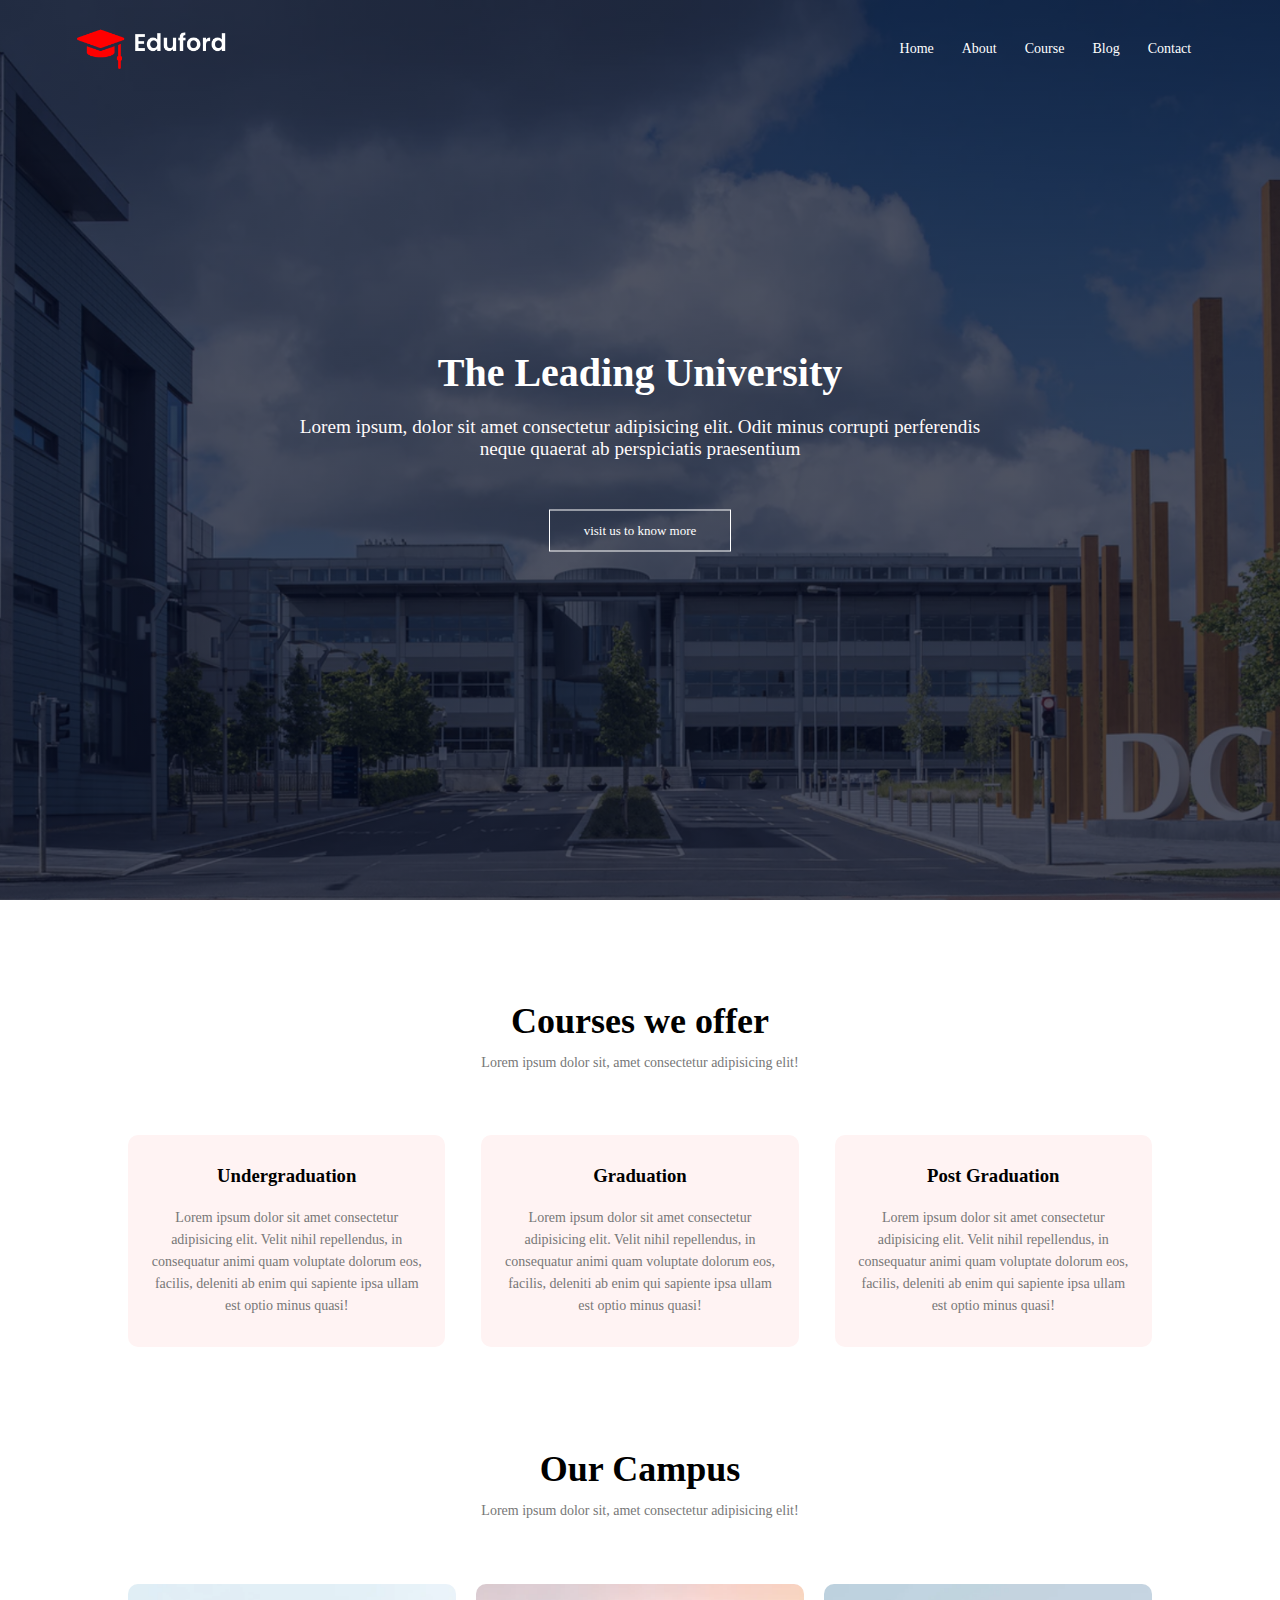
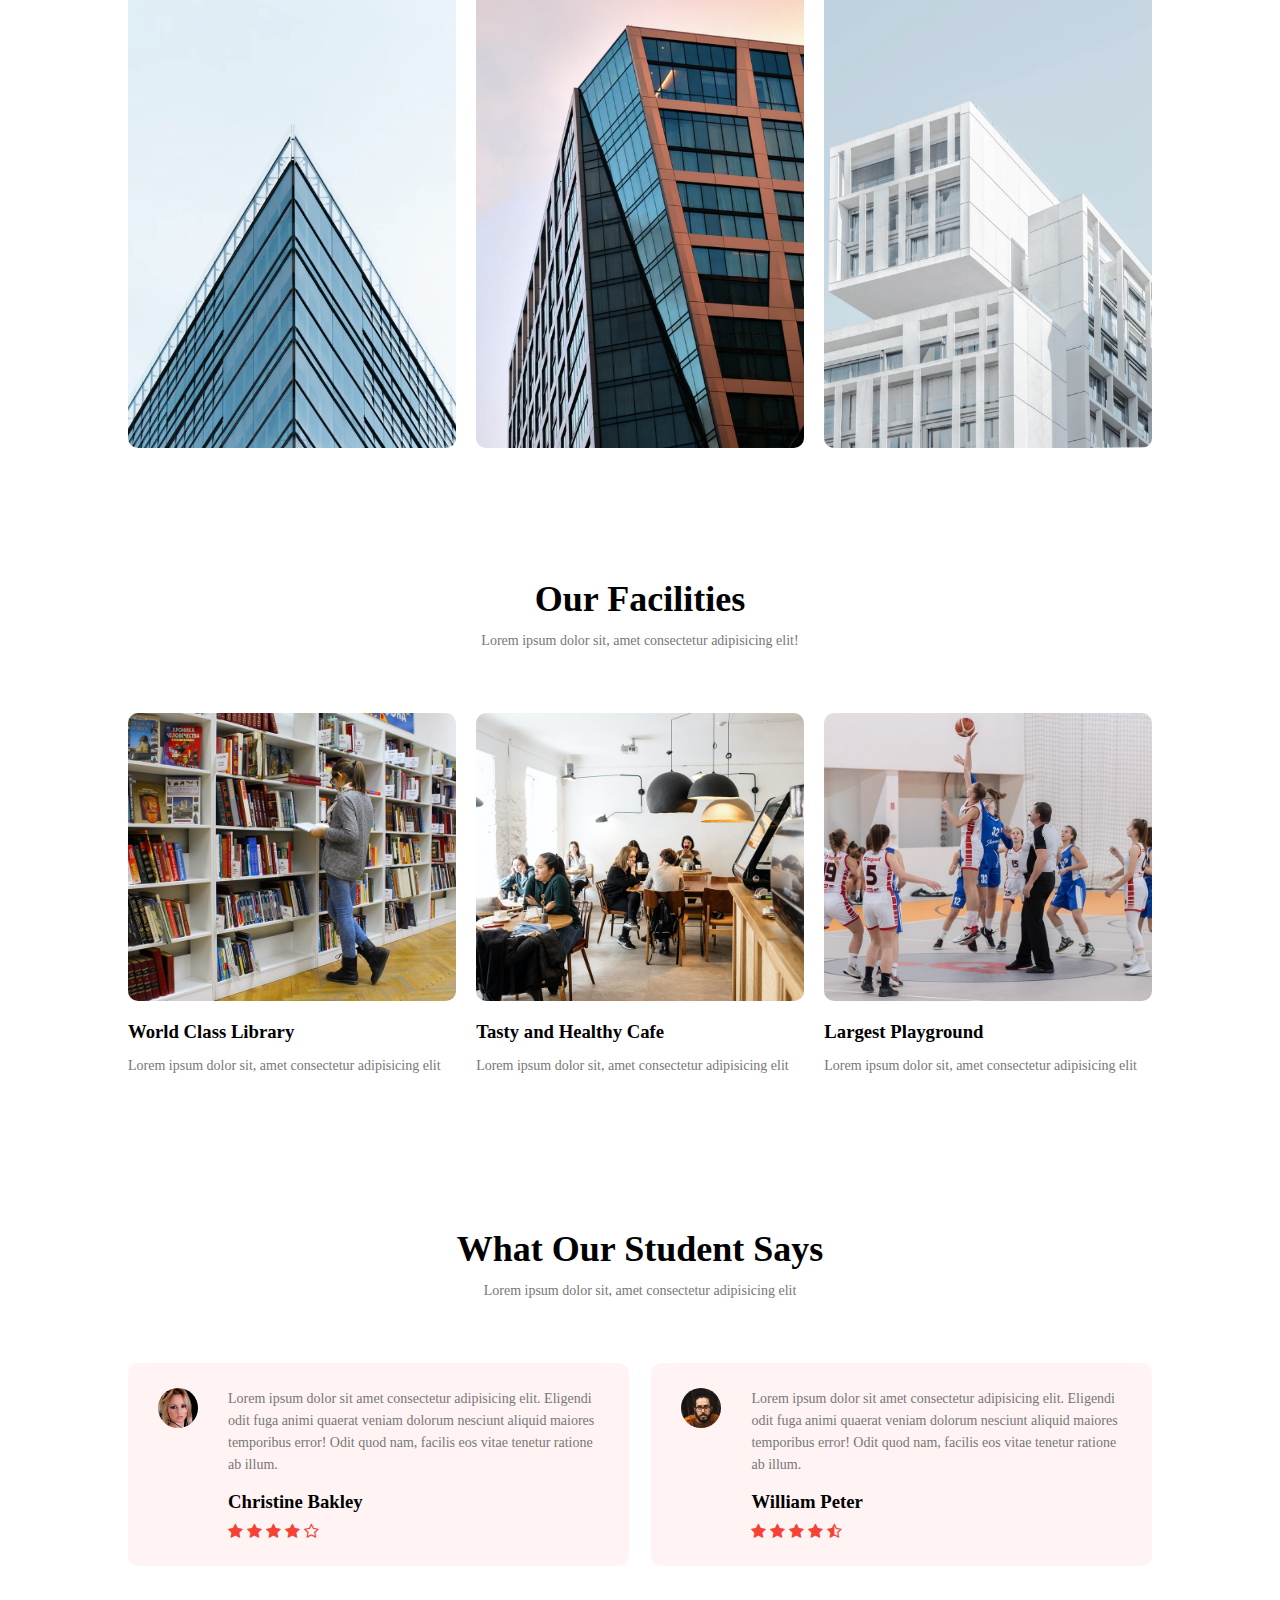
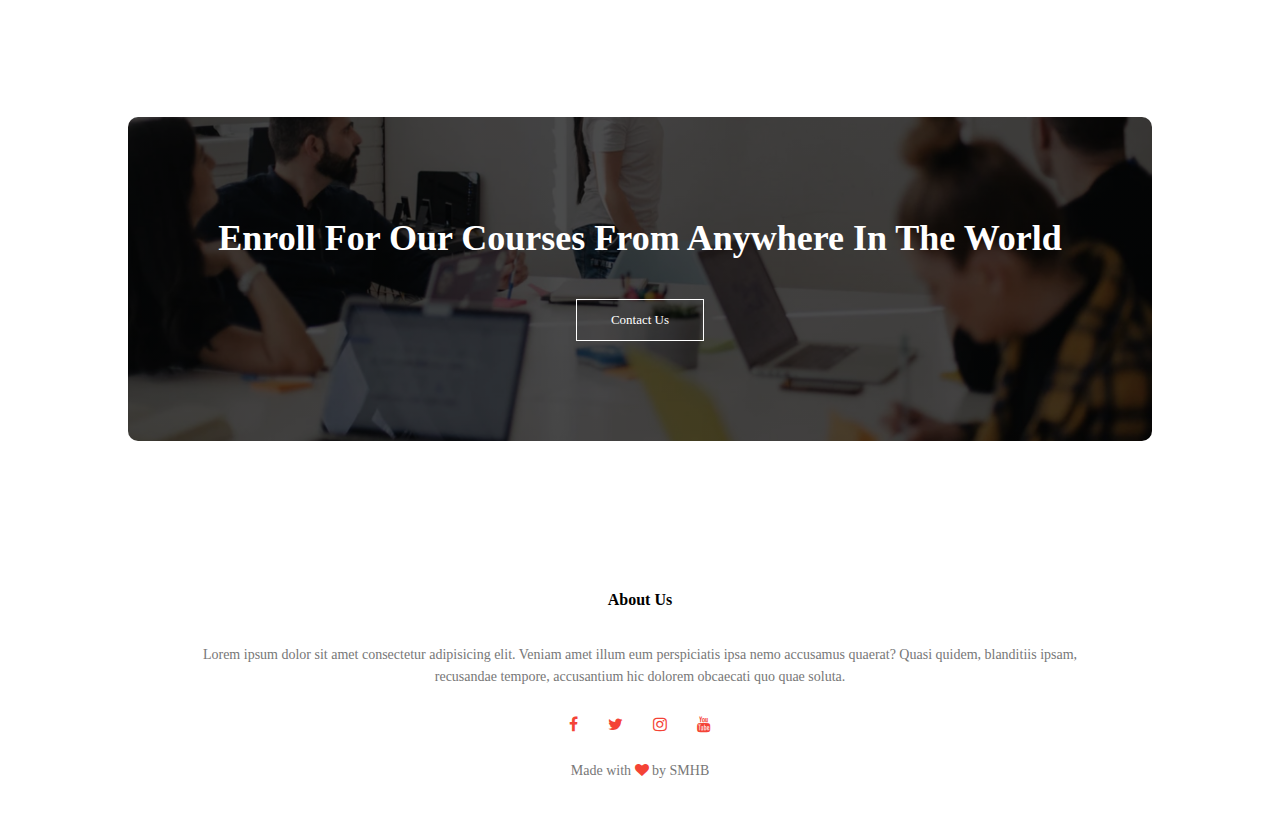
<file: index.html>
<!DOCTYPE html>
<html lang="en">
<head>
    <meta charset="UTF-8">
    <meta name="viewport" content="width=device-width, initial-scale=1.0">
    <link rel="stylesheet" href="style.css">
    <link rel="stylesheet" href="https://stackpath.bootstrapcdn.com/font-awesome/4.7.0/css/font-awesome.min.css">
    <title>Document</title>
</head>
<body>
    <!-- Header Section -->
    <section class="header">
        <nav>
            <a href="index.html"><img src="images/logo.png" alt="logo"></a>
            <div class="nav-links" id="nav-link">
                <i class="fa fa-times" onclick="hideMenu()"></i>
                <ul>
                    <li><a href="index.html">Home</a></li>
                    <li><a href="about.html">About</a></li>
                    <li><a href="course.html">Course</a></li>
                    <li><a href="blog.html">Blog</a></li>
                    <li><a href="contact.html">Contact</a></li>
                </ul>
            </div>
            <i class="fa fa-bars" onclick="showMenu()"></i>
        </nav>
        <div class="text-box">
            <h1>The Leading University</h1>
            <p>Lorem ipsum, dolor sit amet consectetur adipisicing elit. Odit minus corrupti perferendis <br> neque quaerat ab perspiciatis praesentium</p>
            <a href="" class="btn-cta">visit us to know more</a>
        </div>
    </section>

    <!-- Course section -->
    <section class="courses">
        <h1>Courses we offer</h1>
        <p>Lorem ipsum dolor sit, amet consectetur adipisicing elit!</p>
        <div class="row">
            <div class="course-col">
                <h3>Undergraduation</h3>
                <p>Lorem ipsum dolor sit amet consectetur adipisicing elit. Velit nihil repellendus, 
                    in consequatur animi quam voluptate dolorum eos, 
                    facilis, deleniti ab enim qui sapiente ipsa ullam est optio minus quasi! </p>
            </div>
            <div class="course-col">
                <h3>Graduation</h3>
                <p>Lorem ipsum dolor sit amet consectetur adipisicing elit. Velit nihil repellendus, 
                    in consequatur animi quam voluptate dolorum eos, 
                    facilis, deleniti ab enim qui sapiente ipsa ullam est optio minus quasi! 
                </p>
            </div>
            <div class="course-col">
                <h3>Post Graduation</h3>
                <p>Lorem ipsum dolor sit amet consectetur adipisicing elit. Velit nihil repellendus, 
                    in consequatur animi quam voluptate dolorum eos, 
                    facilis, deleniti ab enim qui sapiente ipsa ullam est optio minus quasi! 
                </p>
            </div>
        </div>
    </section>

    <!-- Campus section -->
    <section class="campus">
        <h1>Our Campus</h1>
        <p>Lorem ipsum dolor sit, amet consectetur adipisicing elit!</p>
        <div class="row">
            <div class="campus-col">
                <img src="images/london.png" alt="">
                <div class="layer">
                    <h3>LONDON</h3>
                </div>
            </div>
            <div class="campus-col">
                <img src="images/newyork.png" alt="newyork">
                <div class="layer">
                    <h3>NEWYORK</h3>
                </div>
            </div>
            <div class="campus-col">
                <img src="images/washington.png" alt="newyork">
                <div class="layer">
                    <h3>WASHINGTON</h3>
                </div>
            </div>
        </div>
    </section>


    <!-- Facilities Section -->
    <section class="facilities">
        <h1>Our Facilities</h1>
        <p>Lorem ipsum dolor sit, amet consectetur adipisicing elit!</p>
        <div class="row">
            <div class="facilities-col">
                <img src="images/library.png" alt="">
                <h3>World Class Library</h3>
                <p>Lorem ipsum dolor sit, amet consectetur adipisicing elit</p>
            </div>
            <div class="facilities-col">
                <img src="images/cafeteria.png" alt="">
                <h3>Tasty and Healthy Cafe</h3>
                <p>Lorem ipsum dolor sit, amet consectetur adipisicing elit</p>
            </div>
            <div class="facilities-col">
                <img src="images/basketball.png" alt="">
                <h3>Largest Playground</h3>
                <p>Lorem ipsum dolor sit, amet consectetur adipisicing elit</p>
            </div>
        </div>
    </section>

    <!-- Testimonial section -->
    <section class="testimonial">
        <h1>What Our Student Says</h1>
        <p>Lorem ipsum dolor sit, amet consectetur adipisicing elit</p>
        <div class="row">
            <div class="testimonial-col">
                <img src="images/user1.jpg" alt="">
                <div>
                    <p>Lorem ipsum dolor sit amet consectetur adipisicing elit. 
                        Eligendi odit fuga animi quaerat veniam dolorum 
                        nesciunt aliquid maiores temporibus error! Odit quod nam, 
                        facilis eos vitae tenetur ratione ab illum.
                    </p>
                    <h3>Christine Bakley</h3>
                    <i class="fa fa-star"></i>
                    <i class="fa fa-star"></i>
                    <i class="fa fa-star"></i>
                    <i class="fa fa-star"></i>
                    <i class="fa fa-star-o"></i>
                </div>
            </div>
            <div class="testimonial-col">
                <img src="images/user2.jpg" alt="">
                <div>
                    <p>Lorem ipsum dolor sit amet consectetur adipisicing elit. 
                        Eligendi odit fuga animi quaerat veniam dolorum 
                        nesciunt aliquid maiores temporibus error! Odit quod nam, 
                        facilis eos vitae tenetur ratione ab illum.
                    </p>
                    <h3>William Peter</h3>
                    <i class="fa fa-star"></i>
                    <i class="fa fa-star"></i>
                    <i class="fa fa-star"></i>
                    <i class="fa fa-star"></i>
                    <i class="fa fa-star-half-o"></i>
                </div>
            </div>
        </div>
    </section>

    <!-- call to action -->
    <section class="cta">
        <h1>Enroll for our courses from Anywhere in the World</h1>
        <a href="contact.html" class="btn-cta">Contact Us</a>
    </section>

    <!-- footer section -->
    <section class="footer">
        <h4>About Us</h4>
        <p>Lorem ipsum dolor sit amet consectetur adipisicing elit. Veniam amet illum eum perspiciatis ipsa nemo accusamus quaerat? Quasi quidem, blanditiis ipsam, <br> 
            recusandae tempore, accusantium hic dolorem obcaecati quo quae soluta.
        </p>
        <div class="icons">
            <i class="fa fa-facebook"></i>
            <i class="fa fa-twitter"></i>
            <i class="fa fa-instagram"></i>
            <i class="fa fa-youtube"></i>
        </div>
        <p>Made with <i class="fa fa-heart"></i> by SMHB</p>
    </section>
    <!-- JavaScript for toggle menu -->

    <script>

        var navLinks = document.getElementById('nav-link');
        
        function showMenu(){
            navLinks.style.right = '0px';
            navLinks.style.transition = '1s';
        }

        function hideMenu(){
            navLinks.style.right = '-200px';
        }
    </script>
</body>
</html>
</file>
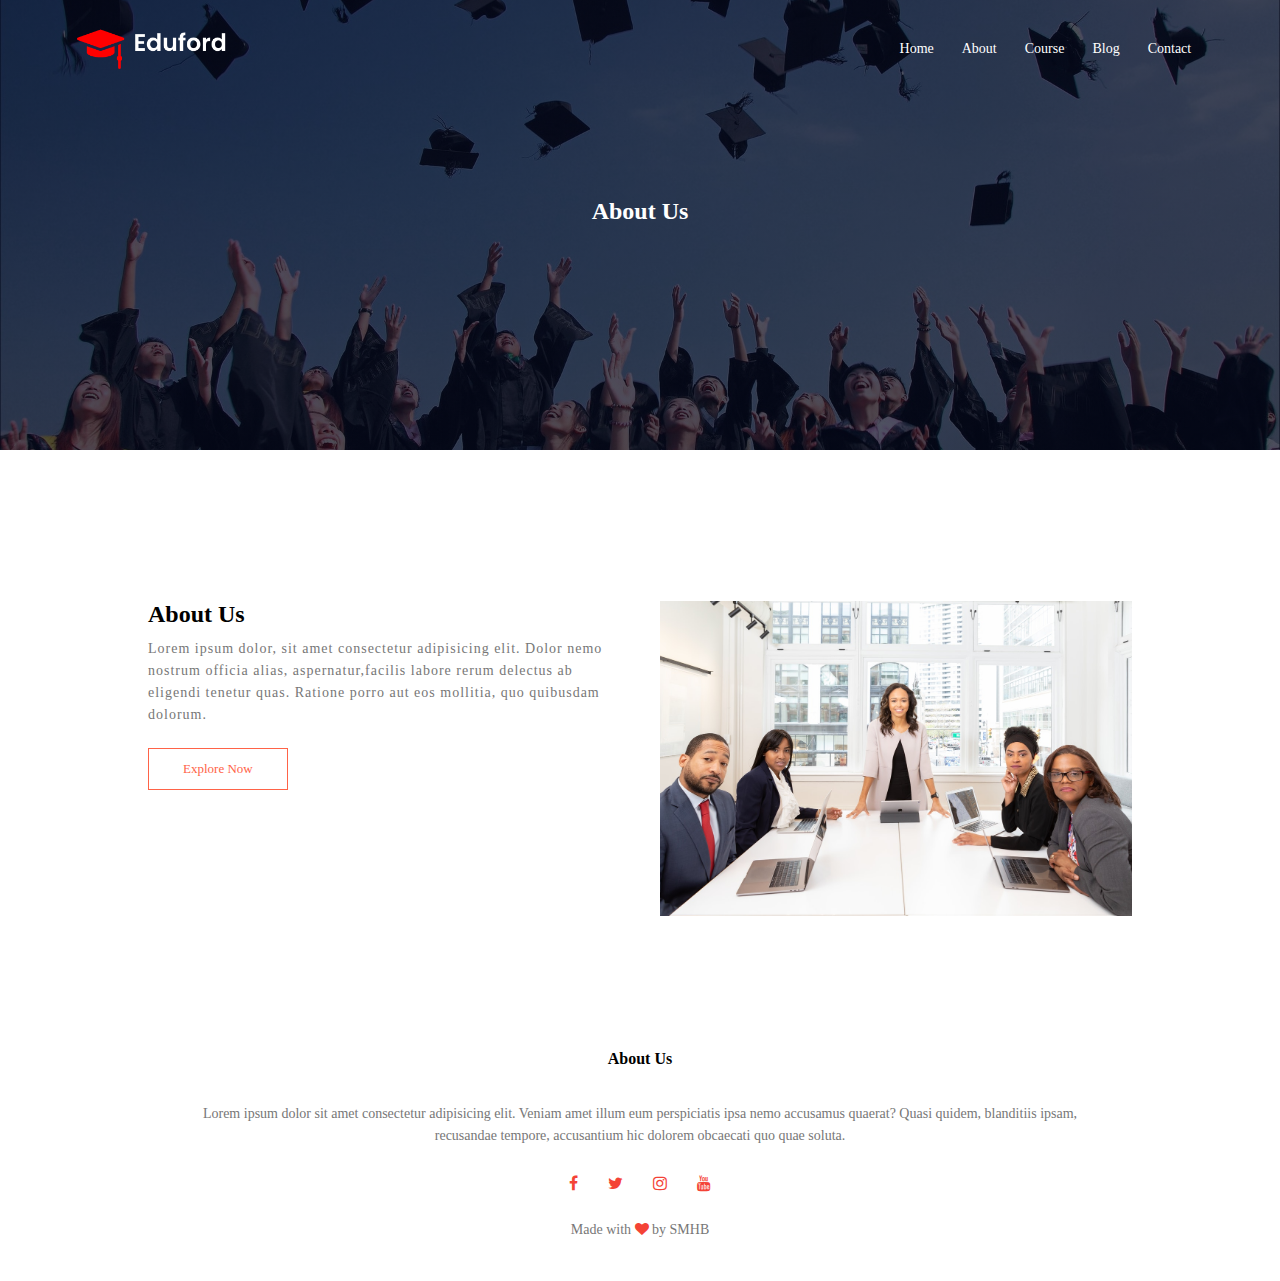
<file: about.html>
<!DOCTYPE html>
<html lang="en">
<head>
    <meta charset="UTF-8">
    <meta name="viewport" content="width=device-width, initial-scale=1.0">
    <link rel="stylesheet" href="style.css">
    <link rel="stylesheet" href="https://stackpath.bootstrapcdn.com/font-awesome/4.7.0/css/font-awesome.min.css">
    <title>Document</title>
</head>
<body>
    <!-- Header Section -->
    <section class="subheader">
        <nav>
            <a href="index.html"><img src="images/logo.png" alt="logo"></a>
            <div class="nav-links" id="nav-link">
                <i class="fa fa-times" onclick="hideMenu()"></i>
                <ul>
                    <li><a href="index.html">Home</a></li>
                    <li><a href="about.html">About</a></li>
                    <li><a href="course.html">Course</a></li>
                    <li><a href="">Blog</a></li>
                    <li><a href="">Contact</a></li>
                </ul>
            </div>
            <i class="fa fa-bars" onclick="showMenu()"></i>
        </nav>
        <h2>About Us</h2>
    </section>
    <section class="about-us">
        <div class="row">
            <div class="about-col">
                <h2>About Us</h2>
                <p>Lorem ipsum dolor, sit amet consectetur adipisicing elit. Dolor nemo nostrum officia alias, 
                    aspernatur,facilis labore rerum delectus ab eligendi tenetur quas. Ratione porro aut eos mollitia, 
                    quo quibusdam dolorum.
                </p>
                <a href="" class="btn-cta red-btn">Explore Now</a>
            </div>
            <div class="about-col">
                <img src="images/about.jpg" alt="">
            </div>
        </div>
    </section>

    <!-- footer section -->
    <section class="footer">
        <h4>About Us</h4>
        <p>Lorem ipsum dolor sit amet consectetur adipisicing elit. Veniam amet illum eum perspiciatis ipsa nemo accusamus quaerat? Quasi quidem, blanditiis ipsam, <br> 
            recusandae tempore, accusantium hic dolorem obcaecati quo quae soluta.
        </p>
        <div class="icons">
            <i class="fa fa-facebook"></i>
            <i class="fa fa-twitter"></i>
            <i class="fa fa-instagram"></i>
            <i class="fa fa-youtube"></i>
        </div>
        <p>Made with <i class="fa fa-heart"></i> by SMHB</p>
    </section>
    <!-- JavaScript for toggle menu -->

    <script>

        var navLinks = document.getElementById('nav-link');
        
        function showMenu(){
            navLinks.style.right = '0px';
            navLinks.style.transition = '1s';
        }

        function hideMenu(){
            navLinks.style.right = '-200px';
        }
    </script>
</body>
</html>
</file>
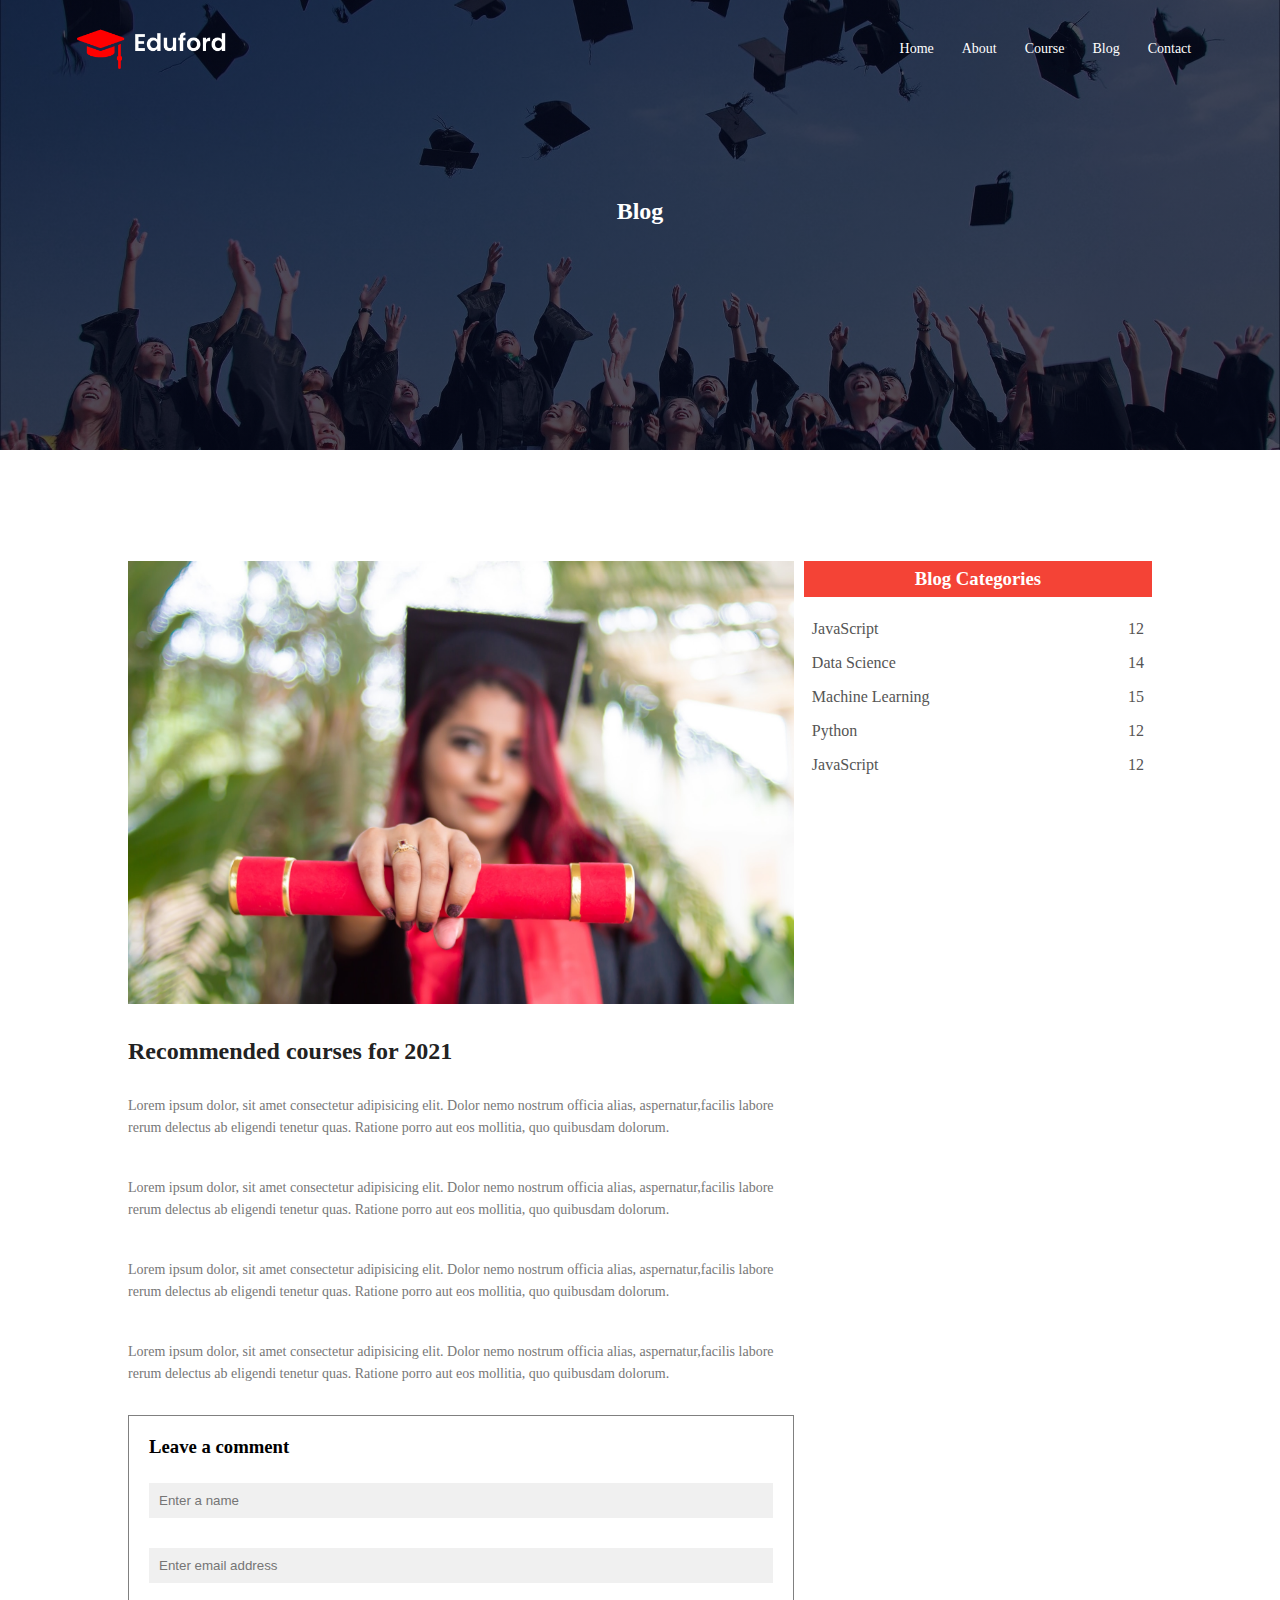
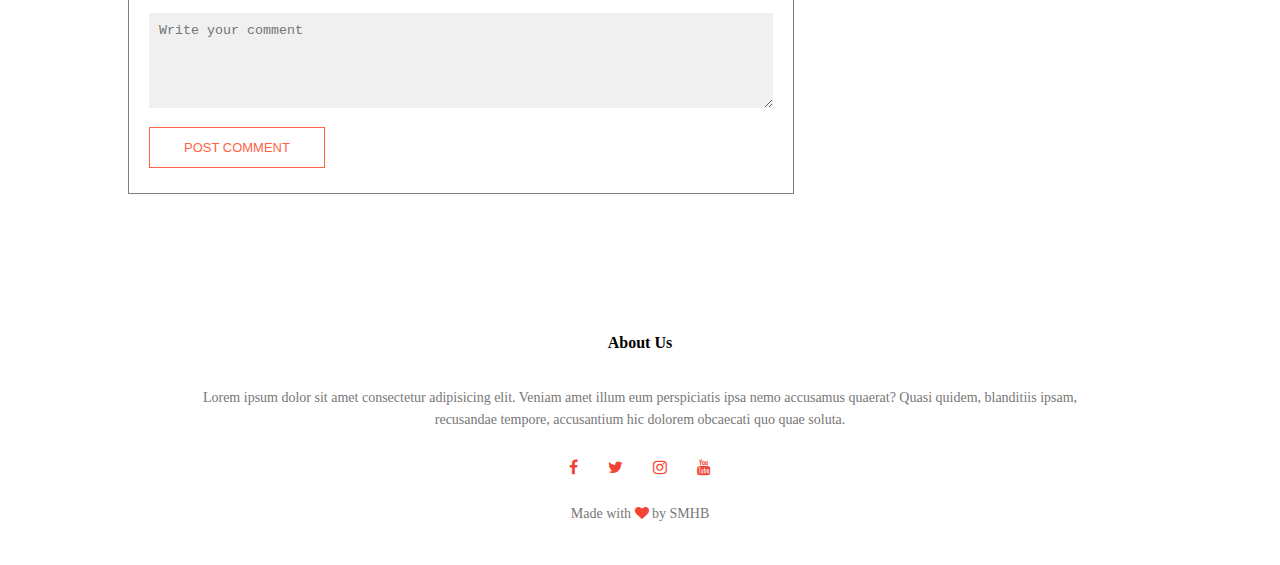
<file: blog.html>
<!DOCTYPE html>
<html lang="en">
<head>
    <meta charset="UTF-8">
    <meta name="viewport" content="width=device-width, initial-scale=1.0">
    <link rel="stylesheet" href="style.css">
    <link rel="stylesheet" href="https://stackpath.bootstrapcdn.com/font-awesome/4.7.0/css/font-awesome.min.css">
    <title>Document</title>
</head>
<body>
    <!-- Header Section -->
    <section class="subheader">
        <nav>
            <a href="index.html"><img src="images/logo.png" alt="logo"></a>
            <div class="nav-links" id="nav-link">
                <i class="fa fa-times" onclick="hideMenu()"></i>
                <ul>
                    <li><a href="index.html">Home</a></li>
                    <li><a href="about.html">About</a></li>
                    <li><a href="course.html">Course</a></li>
                    <li><a href="blog.html">Blog</a></li>
                    <li><a href="contact.html">Contact</a></li>
                </ul>
            </div>
            <i class="fa fa-bars" onclick="showMenu()"></i>
        </nav>
        <h2>Blog</h2>
    </section>
    <section class="blog">
        <div class="row">
            <div class="blog-left">
                <img src="images/certificate.jpg" >
                <h2>Recommended courses for 2021</h2>
                <p>Lorem ipsum dolor, sit amet consectetur adipisicing elit. Dolor nemo nostrum officia alias, 
                    aspernatur,facilis labore rerum delectus ab eligendi tenetur quas. Ratione porro aut eos mollitia, 
                    quo quibusdam dolorum.
                </p>
                <br>
                <p>Lorem ipsum dolor, sit amet consectetur adipisicing elit. Dolor nemo nostrum officia alias, 
                    aspernatur,facilis labore rerum delectus ab eligendi tenetur quas. Ratione porro aut eos mollitia, 
                    quo quibusdam dolorum.
                </p>
                <br>
                <p>Lorem ipsum dolor, sit amet consectetur adipisicing elit. Dolor nemo nostrum officia alias, 
                    aspernatur,facilis labore rerum delectus ab eligendi tenetur quas. Ratione porro aut eos mollitia, 
                    quo quibusdam dolorum.
                </p>
                <br>
                <p>Lorem ipsum dolor, sit amet consectetur adipisicing elit. Dolor nemo nostrum officia alias, 
                    aspernatur,facilis labore rerum delectus ab eligendi tenetur quas. Ratione porro aut eos mollitia, 
                    quo quibusdam dolorum.
                </p>

                <div class="comment-box">
                    <h3>Leave a comment</h3>
                    <form action="" class="comment-form">
                        <input type="text" placeholder="Enter a name">
                        <input type="email" placeholder="Enter email address">
                        <textarea rows="5" placeholder="Write your comment"></textarea>
                        <button type="submit" class="btn-cta red-btn">POST COMMENT</button>
                    </form>
                </div>
            </div>
            <div class="blog-right">
                <h3>Blog Categories</h3>
                <div>
                    <span>JavaScript</span>
                    <span>12</span>
                </div>
                <div>
                    <span>Data Science</span>
                    <span>14</span>
                </div>
                <div>
                    <span>Machine Learning</span>
                    <span>15</span>
                </div>
                <div>
                    <span>Python</span>
                    <span>12</span>
                </div>
                <div>
                    <span>JavaScript</span>
                    <span>12</span>
                </div>
            </div>
        </div>
    </section>

    <!-- footer section -->
    <section class="footer">
        <h4>About Us</h4>
        <p>Lorem ipsum dolor sit amet consectetur adipisicing elit. Veniam amet illum eum perspiciatis ipsa nemo accusamus quaerat? Quasi quidem, blanditiis ipsam, <br> 
            recusandae tempore, accusantium hic dolorem obcaecati quo quae soluta.
        </p>
        <div class="icons">
            <i class="fa fa-facebook"></i>
            <i class="fa fa-twitter"></i>
            <i class="fa fa-instagram"></i>
            <i class="fa fa-youtube"></i>
        </div>
        <p>Made with <i class="fa fa-heart"></i> by SMHB</p>
    </section>
    <!-- JavaScript for toggle menu -->

    <script>

        var navLinks = document.getElementById('nav-link');
        
        function showMenu(){
            navLinks.style.right = '0px';
            navLinks.style.transition = '1s';
        }

        function hideMenu(){
            navLinks.style.right = '-200px';
        }
    </script>
</body>
</html>
</file>
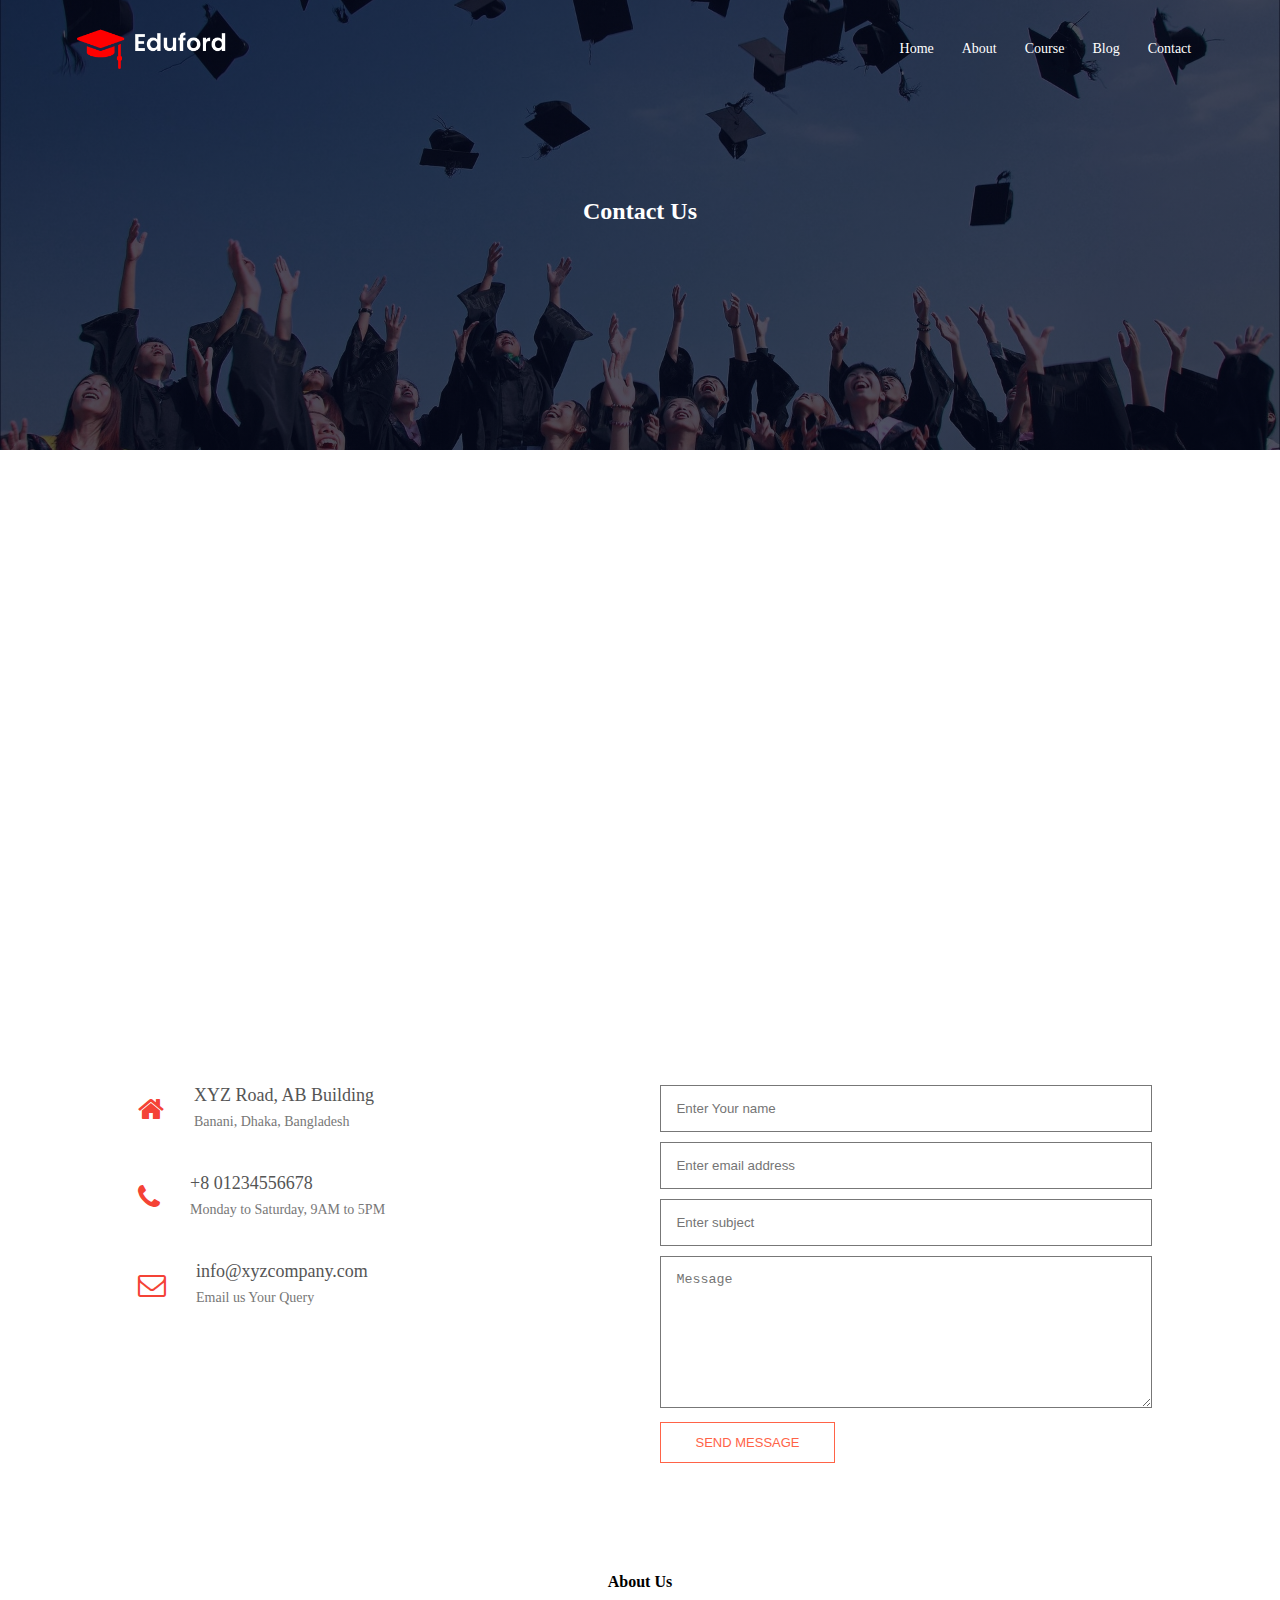
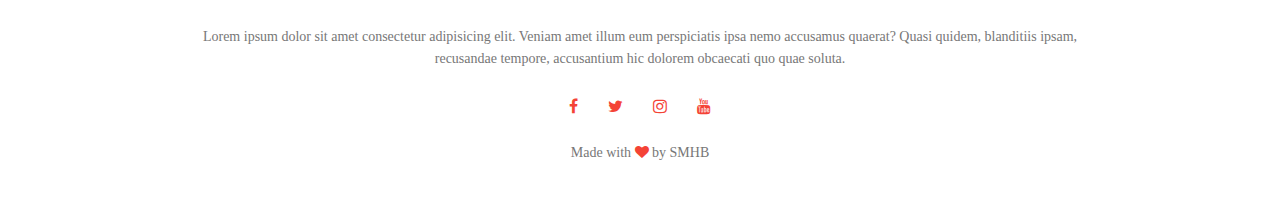
<file: contact.html>
<!DOCTYPE html>
<html lang="en">
<head>
    <meta charset="UTF-8">
    <meta name="viewport" content="width=device-width, initial-scale=1.0">
    <link rel="stylesheet" href="style.css">
    <link rel="stylesheet" href="https://stackpath.bootstrapcdn.com/font-awesome/4.7.0/css/font-awesome.min.css">
    <title>Document</title>
</head>
<body>
    <!-- Header Section -->
    <section class="subheader">
        <nav>
            <a href="index.html"><img src="images/logo.png" alt="logo"></a>
            <div class="nav-links" id="nav-link">
                <i class="fa fa-times" onclick="hideMenu()"></i>
                <ul>
                    <li><a href="index.html">Home</a></li>
                    <li><a href="about.html">About</a></li>
                    <li><a href="course.html">Course</a></li>
                    <li><a href="blog.html">Blog</a></li>
                    <li><a href="contact.html">Contact</a></li>
                </ul>
            </div>
            <i class="fa fa-bars" onclick="showMenu()"></i>
        </nav>
        <h2>Contact Us</h2>
    </section>
    <section class="location">
        <iframe src="https://www.google.com/maps/embed?pb=!1m18!1m12!1m3!1d233668.38703692693!2d90.27923991057244!3d23.780573258035957!2m3!1f0!2f0!3f0!3m2!1i1024!2i768!4f13.1!3m3!1m2!1s0x3755b8b087026b81%3A0x8fa563bbdd5904c2!2sDhaka!5e0!3m2!1sen!2sbd!4v1628054062576!5m2!1sen!2sbd" 
                width="600" height="450" style="border:0;" allowfullscreen="" loading="lazy">
        </iframe>
    </section>
    
    <section class="contact-us">
        <div class="row">
            <div class="contact-col">
                <div>
                    <i class="fa fa-home"></i>
                    <span>
                        <h5>XYZ Road, AB Building</h5>
                        <p>Banani, Dhaka, Bangladesh</p>
                    </span>
                </div>
                <div>
                    <i class="fa fa-phone"></i>
                    <span>
                        <h5>+8 01234556678</h5>
                        <p>Monday to Saturday, 9AM to 5PM</p>
                    </span>
                </div>
                <div>
                    <i class="fa fa-envelope-o"></i>
                    <span>
                        <h5>info@xyzcompany.com</h5>
                        <p>Email us Your Query</p>
                    </span>
                </div>
            </div>
            <div class="contact-col">
                <form action="form-handler.php" method="POST">
                    <input type="text"  name="name"    placeholder="Enter Your name" required>
                    <input type="email" name="email"   placeholder="Enter email address" required>
                    <input type="text"  name="subject" placeholder="Enter subject" required>
                    <textarea rows="8"  name="message" placeholder="Message" required></textarea>
                    <button type="submit" class="btn-cta red-btn">SEND MESSAGE</button>
                </form>
            </div>
        </div>
    </section>
    <!-- footer section -->
    <section class="footer">
        <h4>About Us</h4>
        <p>Lorem ipsum dolor sit amet consectetur adipisicing elit. Veniam amet illum eum perspiciatis ipsa nemo accusamus quaerat? Quasi quidem, blanditiis ipsam, <br> 
            recusandae tempore, accusantium hic dolorem obcaecati quo quae soluta.
        </p>
        <div class="icons">
            <i class="fa fa-facebook"></i>
            <i class="fa fa-twitter"></i>
            <i class="fa fa-instagram"></i>
            <i class="fa fa-youtube"></i>
        </div>
        <p>Made with <i class="fa fa-heart"></i> by SMHB</p>
    </section>
    <!-- JavaScript for toggle menu -->

    <script>

        var navLinks = document.getElementById('nav-link');
        
        function showMenu(){
            navLinks.style.right = '0px';
            navLinks.style.transition = '1s';
        }

        function hideMenu(){
            navLinks.style.right = '-200px';
        }
    </script>
</body>
</html>
</file>
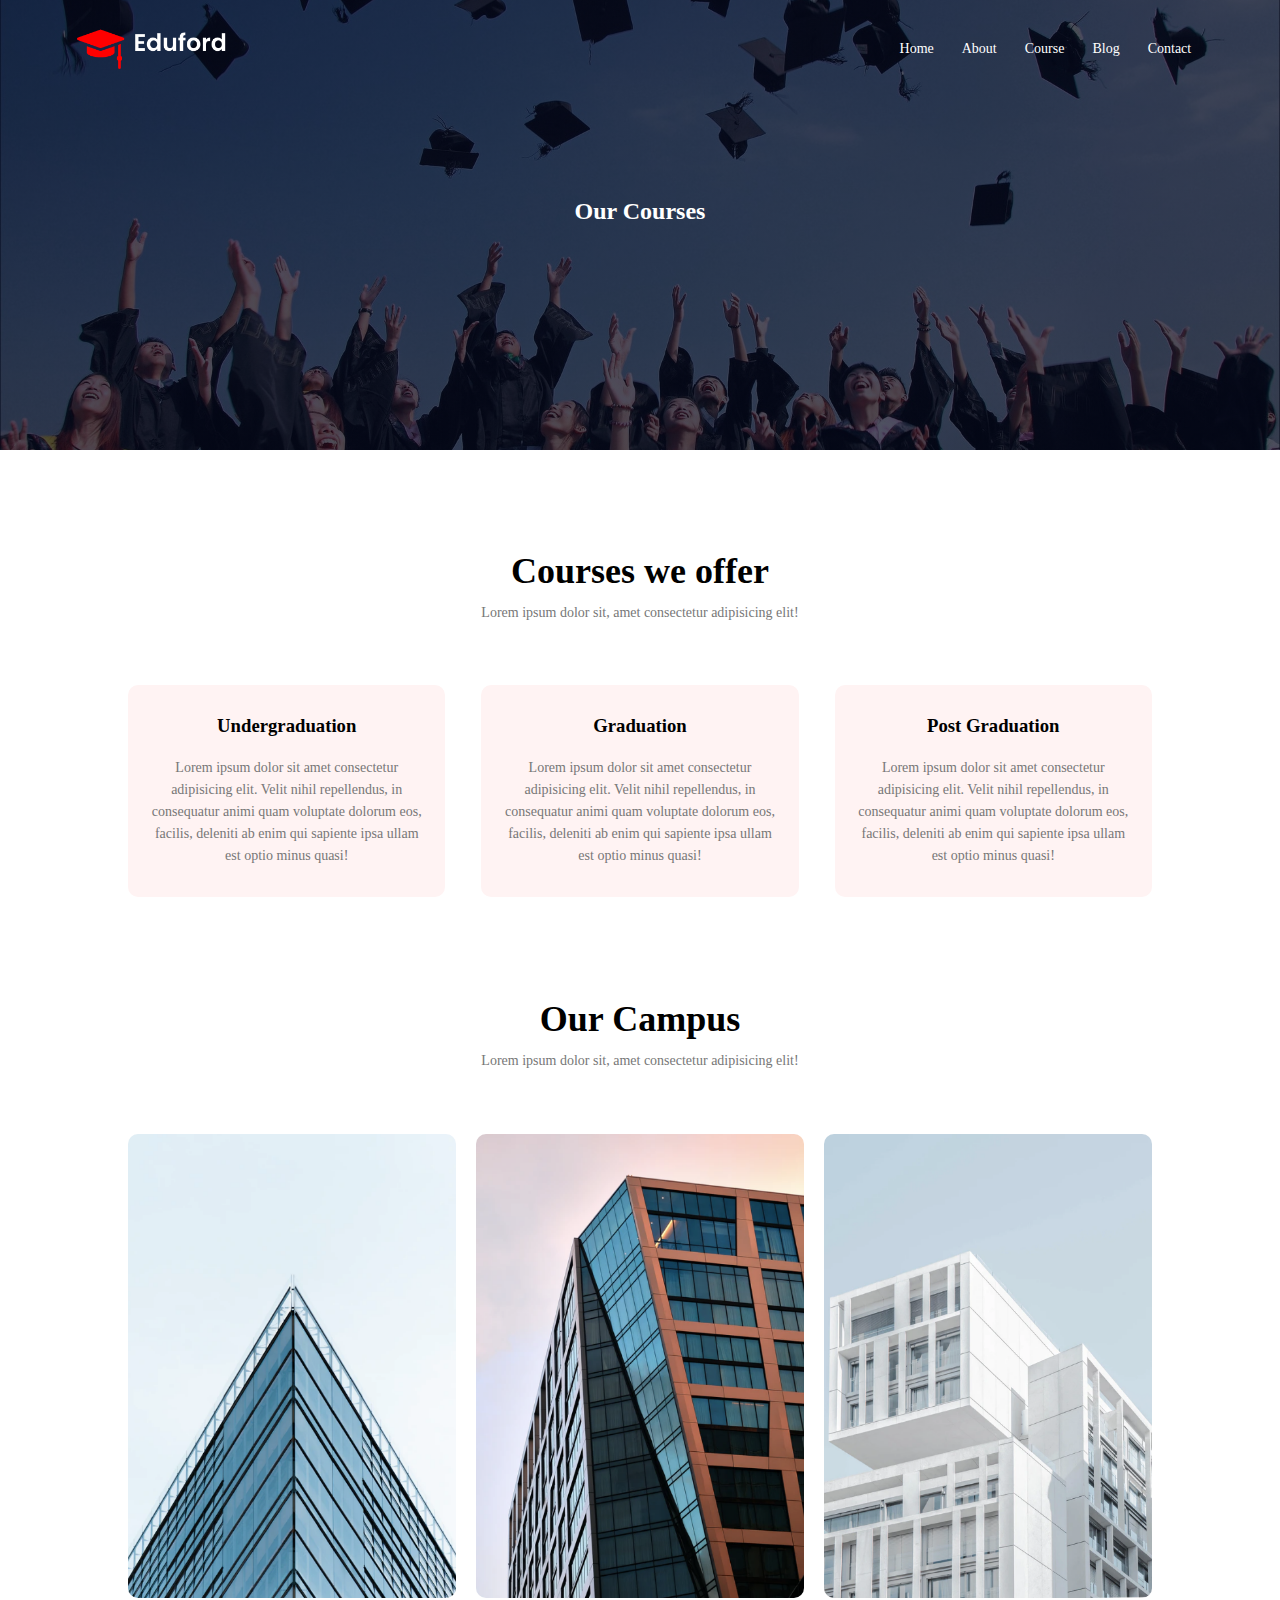
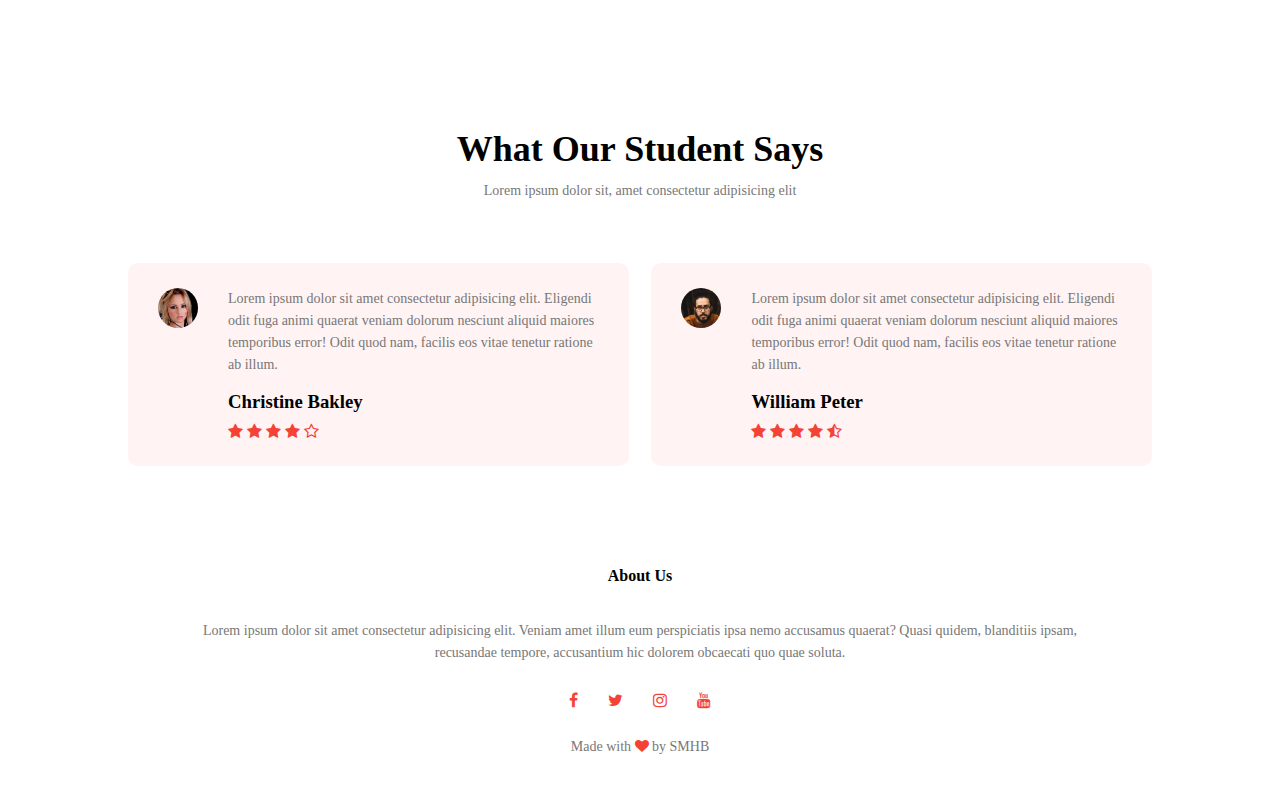
<file: course.html>
<!DOCTYPE html>
<html lang="en">

<head>
    <meta charset="UTF-8">
    <meta name="viewport" content="width=device-width, initial-scale=1.0">
    <link rel="stylesheet" href="style.css">
    <link rel="stylesheet" href="https://stackpath.bootstrapcdn.com/font-awesome/4.7.0/css/font-awesome.min.css">
    <title>Document</title>
</head>

<body>
    <!-- Header Section -->
    <section class="subheader">
        <nav>
            <a href="index.html"><img src="images/logo.png" alt="logo"></a>
            <div class="nav-links" id="nav-link">
                <i class="fa fa-times" onclick="hideMenu()"></i>
                <ul>
                    <li><a href="index.html">Home</a></li>
                    <li><a href="about.html">About</a></li>
                    <li><a href="course.html">Course</a></li>
                    <li><a href="blog.html">Blog</a></li>
                    <li><a href="contact.html">Contact</a></li>
                </ul>
            </div>
            <i class="fa fa-bars" onclick="showMenu()"></i>
        </nav>
        <h2>Our Courses</h2>
    </section>
    <!-- Course section -->
    <section class="courses">
        <h1>Courses we offer</h1>
        <p>Lorem ipsum dolor sit, amet consectetur adipisicing elit!</p>
        <div class="row">
            <div class="course-col">
                <h3>Undergraduation</h3>
                <p>Lorem ipsum dolor sit amet consectetur adipisicing elit. Velit nihil repellendus,
                    in consequatur animi quam voluptate dolorum eos,
                    facilis, deleniti ab enim qui sapiente ipsa ullam est optio minus quasi! </p>
            </div>
            <div class="course-col">
                <h3>Graduation</h3>
                <p>Lorem ipsum dolor sit amet consectetur adipisicing elit. Velit nihil repellendus,
                    in consequatur animi quam voluptate dolorum eos,
                    facilis, deleniti ab enim qui sapiente ipsa ullam est optio minus quasi!
                </p>
            </div>
            <div class="course-col">
                <h3>Post Graduation</h3>
                <p>Lorem ipsum dolor sit amet consectetur adipisicing elit. Velit nihil repellendus,
                    in consequatur animi quam voluptate dolorum eos,
                    facilis, deleniti ab enim qui sapiente ipsa ullam est optio minus quasi!
                </p>
            </div>
        </div>
    </section>

    <!-- Campus section -->
    <section class="campus">
        <h1>Our Campus</h1>
        <p>Lorem ipsum dolor sit, amet consectetur adipisicing elit!</p>
        <div class="row">
            <div class="campus-col">
                <img src="images/london.png" alt="">
                <div class="layer">
                    <h3>LONDON</h3>
                </div>
            </div>
            <div class="campus-col">
                <img src="images/newyork.png" alt="newyork">
                <div class="layer">
                    <h3>NEWYORK</h3>
                </div>
            </div>
            <div class="campus-col">
                <img src="images/washington.png" alt="newyork">
                <div class="layer">
                    <h3>WASHINGTON</h3>
                </div>
            </div>
        </div>
    </section>
    <!-- Testimonial section -->
    <section class="testimonial">
        <h1>What Our Student Says</h1>
        <p>Lorem ipsum dolor sit, amet consectetur adipisicing elit</p>
        <div class="row">
            <div class="testimonial-col">
                <img src="images/user1.jpg" alt="">
                <div>
                    <p>Lorem ipsum dolor sit amet consectetur adipisicing elit.
                        Eligendi odit fuga animi quaerat veniam dolorum
                        nesciunt aliquid maiores temporibus error! Odit quod nam,
                        facilis eos vitae tenetur ratione ab illum.
                    </p>
                    <h3>Christine Bakley</h3>
                    <i class="fa fa-star"></i>
                    <i class="fa fa-star"></i>
                    <i class="fa fa-star"></i>
                    <i class="fa fa-star"></i>
                    <i class="fa fa-star-o"></i>
                </div>
            </div>
            <div class="testimonial-col">
                <img src="images/user2.jpg" alt="">
                <div>
                    <p>Lorem ipsum dolor sit amet consectetur adipisicing elit.
                        Eligendi odit fuga animi quaerat veniam dolorum
                        nesciunt aliquid maiores temporibus error! Odit quod nam,
                        facilis eos vitae tenetur ratione ab illum.
                    </p>
                    <h3>William Peter</h3>
                    <i class="fa fa-star"></i>
                    <i class="fa fa-star"></i>
                    <i class="fa fa-star"></i>
                    <i class="fa fa-star"></i>
                    <i class="fa fa-star-half-o"></i>
                </div>
            </div>
        </div>
    </section>

    <!-- footer section -->
    <section class="footer">
        <h4>About Us</h4>
        <p>Lorem ipsum dolor sit amet consectetur adipisicing elit. Veniam amet illum eum perspiciatis ipsa nemo
            accusamus quaerat? Quasi quidem, blanditiis ipsam, <br>
            recusandae tempore, accusantium hic dolorem obcaecati quo quae soluta.
        </p>
        <div class="icons">
            <i class="fa fa-facebook"></i>
            <i class="fa fa-twitter"></i>
            <i class="fa fa-instagram"></i>
            <i class="fa fa-youtube"></i>
        </div>
        <p>Made with <i class="fa fa-heart"></i> by SMHB</p>
    </section>
    <!-- JavaScript for toggle menu -->

    <script>

        var navLinks = document.getElementById('nav-link');

        function showMenu() {
            navLinks.style.right = '0px';
            navLinks.style.transition = '1s';
        }

        function hideMenu() {
            navLinks.style.right = '-200px';
        }
    </script>
</body>

</html>
</file>
<file: style.css>
*{
    margin: 0;
    padding: 0;
}

.header{
    min-height: 100vh;
    width: 100%;
    background-image: linear-gradient(rgba(4,9,30,0.7), rgba(4,9,30,0.7)), url(images/banner.png);
    background-position: center;
    background-size: cover;
    position: relative;
}

nav{
    display: flex;
    padding: 2% 6%;
    justify-content: space-between;
    align-items: center;
}

nav img{
    width: 150px;
}

.nav-links{
    flex: 1;
    text-align: right;
}

.nav-links ul li{
    display: inline-block;
    padding: 8px 12px;
    list-style-type: none;
    position: relative;
}

.nav-links ul li a{
    color: #fff;
    text-decoration: none;
    font-size: 14px;
}

.nav-links ul li::after{
    content: '';
    width: 0%;
    height: 2px;
    background: #f44336;
    display: block;
    margin: auto;
    transition: 0.5s;
}

.nav-links ul li:hover::after{
    width: 100%;
}

.text-box{
    width: 90%;
    position: absolute;
    top: 50%;
    left: 50%;
    transform: translate(-50%,-50%);
    text-align: center;
}

.text-box h1{
    font-size: 2.5em;
    color: white;
}

.text-box p{
    font-size: 1.2em;
    color: snow;
    margin: 10px 0px 40px 0px;
}

.btn-cta{
    text-decoration: none;
    color: #fff;
    border: 1px solid #fff;
    padding: 12px 34px;
    font-size: 13px;
    display: inline-block;
    background: transparent;
    position: relative;
    cursor: pointer;
}
.btn-cta:hover{
    background: tomato;
    transition: 1s;
    border: none;
}

nav .fa{
    display: none;
}

/* Make header Responsive for mobile and tablet */

@media(max-width: 700px){
    .text-box h1{
        font-size: 2em;
    }
    .text-box p{
        font-size: 0.8em;
    }
    .nav-links ul li{
        display: block;
    }
    .nav-links{
        position: fixed;
        background: #f44336;
        height: 100vh;
        width: 200px;
        z-index: 2;
        text-align: left;
        top: 0;
        right: -200px;

    }
    .nav-links ul{
        padding: 30px;
    }
    nav .fa{
        display: block;
        color: #fff;
        margin: 10px;
        cursor: pointer;
        font-size: 22px;
    }
}



/* course section  */
.courses{
    width: 80%;
    padding-top: 100px;
    margin: auto;
    text-align: center;
}
h1{
    font-size: 36px;
    font-weight: 600;
}

p{
    font-size: 14px;
    font-weight: 300;
    color: #777;
    line-height: 22px;
    padding: 10px;
}

.row{
    display: flex;
    margin-top: 5%;
    justify-content: space-between;
}

h3{
    font-weight: 600;
    margin: 10px 0;
    text-align: center;
}

.course-col{
   flex-basis: 31%;
   background: #fff3f3;
   padding: 20px 12px;
   margin-bottom: 5%;
   border-radius: 10px;
   transition: 0.5s;
   box-sizing: border-box;
}

.course-col:hover{
    box-shadow: 0 0 20px 0 rgba(0,0,0,0.2);
}

/* Responsive Course section */
@media(max-width: 700px){
    .row{
        flex-direction: column;
    }
}

/* ------- campus section styling -------- */
.campus{
    width: 80%;
    margin: auto;
    padding-top: 50px;
    text-align: center;

}

.campus-col{
    flex-basis: 32%;
    position: relative;
    border-radius: 10px;
    margin-bottom: 30px;
    overflow: hidden;
}
.campus-col img{
    width: 100%;
    display: block;
}
.layer{
    position: absolute;
    top: 0;
    left: 0;
    height: 100%;
    width: 100%;
    background: transparent;
    transition: 0.5s;
}
.layer:hover{
    background: rgba(247, 51, 51, 0.7);
}
.layer h3{
    width: 100%;
    position: absolute;
    bottom: 0;
    left: 50%;
    font-weight: 500;
    font-size: 26px;
    color: white;
    transform: translateX(-50%);
    opacity: 0;
    transition: 1s;
}
.layer:hover h3{
    bottom: 49%;
    opacity: 1;
}

/* -------facilities------ */

.facilities{
    width: 80%;
    margin: auto;
    padding-top: 100px;
    text-align: center;
}
.facilities-col{
    flex-basis: 32%;
    border-radius: 10px;
    margin-bottom: 5%;
    text-align: left;
}
.facilities-col img{
    width: 100%;
    border-radius: 10px;
}
.facilities-col p{
    padding: 0;
}
.facilities-col h3{
    text-align: left;
    margin-top: 16px;
    margin-bottom: 12px;
}

/* ------testimonials-------- */
.testimonial{
    width: 80%;
    margin: auto;
    padding-top: 100px;
    text-align: center;
}
.testimonial-col{
    flex-basis: 44%;
    border-radius: 10px;
    margin-bottom: 5%;
    text-align: left;
    padding: 25px;
    cursor: pointer;
    background: #fff3f3;
    display: flex;
}
.testimonial-col img{
    height: 40px;
    margin-left: 5px;
    margin-right: 30px;
    border-radius: 50%;
}
.testimonial-col p{
    padding: 0;
}
.testimonial-col h3{
    text-align: left;
    margin-top: 15px;
   
}
.testimonial-col .fa{
    color: #f44336;
}
@media(max-width: 700px){
    .testimonial-col img{
        margin-left: 0px;
        margin-right: 15px;
    }
}

/* -----call to action ------ */
.cta{
    width: 80%;
    margin: 100px auto;
    text-align: center;
    background-image: linear-gradient(rgba(0,0,0,0.7), rgba(0,0,0,0.7)), url(images/banner2.jpg);
    background-position: center;
    background-size:cover;
    border-radius: 10px;
    padding: 100px 0;
}
.cta h1{
    padding: 0;
    margin-bottom: 40px;
    color: #fff;
    text-transform: capitalize;
}

@media(max-width: 700px){
    .cta h1{
        font-size: 18px;
    }
}

/* -----footer----- */
.footer{
    width: 100%;
    text-align: center;
    padding: 30px 0;
}
.footer h4{
    margin-top: 20px;
    margin-bottom: 25px;
    font-weight: 600;
}
 
.icons .fa{
    color: #f44336;
    margin: 0 13px;
    padding: 18px 0;
    cursor: pointer;
}
.fa-heart{
    color: #f44336;
}

/* ------about us page------- */
.subheader{
    width: 100%;
    height: 50vh;
    background-image: linear-gradient(rgba(4,9,30,0.7),rgba(4,9,30,0.7)), url(images/background.jpg);
    background-position: center;
    background-size: cover;
    text-align: center;
}
.subheader h2{
    margin-top: 100px;
    color: #fff;
}
.about-us{
    width: 80%;
    margin: auto;
    padding-top: 70px;
    padding-bottom: 50px;
}
.about-col{
    flex-basis: 48%;
    padding: 30px 20px;

}
.about-col img{
    width: 100%;
}
.about-col p{
    padding-left: 0px;
    margin-bottom: 12px;
    letter-spacing: 1px;
}
.red-btn{
    border: 1px solid tomato;
    color: tomato;
    background: transparent;
}
.red-btn:hover{
    color: white;
}

/* -------blog page style ------- */

.blog{
    width: 80%;
    margin: auto;
    padding: 60px 0;
}
.blog-left{
    flex-basis: 65%;
}
.blog-left img{
    width: 100%;
}
.blog-left h2{
    margin: 30px 0;
    color: #222;
    font-weight: 600;
}
.blog-left p{
    margin: 10px 0;
    padding: 0;
}
.blog-right{
    flex-basis: 34%;
}
.blog-right h3{
    background: #f44336;
    color: #fff;
    padding: 7px 0;
    margin-bottom: 15px;
    margin-top: 0;
    
}
.blog-right div{
    display: flex;
    align-items: center;
    justify-content: space-between;
    padding: 8px;
    color: #555;
    box-sizing: border-box;
}

.comment-box{
    border: 1px solid gray;
    margin: 30px 0;
    padding: 10px 20px;
}
.comment-box h3{
    text-align: left;
}
.comment-form input, .comment-form textarea{
    width: 100%;
    padding: 10px;
    margin: 15px 0;
    background: #f0f0f0;
    border: none;
    outline: none;
    box-sizing: border-box;
}
.comment-form button{
    margin-bottom: 15px;
}

/* -------contact us page-------*/
.location{
    width: 80%;
    margin: auto;
    padding: 50px 0;
}
.location iframe{
    width: 100%;
}

.contact-us{
    width: 80%;
    margin: auto;
    padding: 30px 0;
}
.contact-col{
    flex-basis: 48%;
    margin-bottom: 30px;
}
.contact-col div{
    display: flex;
    align-items: center;
    margin-bottom: 40px;
}
.contact-col div .fa{
    color:#f44336;
    font-size: 28px;
    margin: 10px;
    margin-right: 30px;
}
.contact-col div p{
    padding: 0;
}
.contact-col div h5{
    color: #555;
    font-size: 18px;
    margin-bottom: 5px;
    font-weight: 400;
}

.contact-col form input, .contact-col form textarea{
    width: 100%;
    padding: 15px;
    margin-bottom: 10px;
    border: 1px solid #777;
    outline: none;
    box-sizing:border-box;
}
</file>
